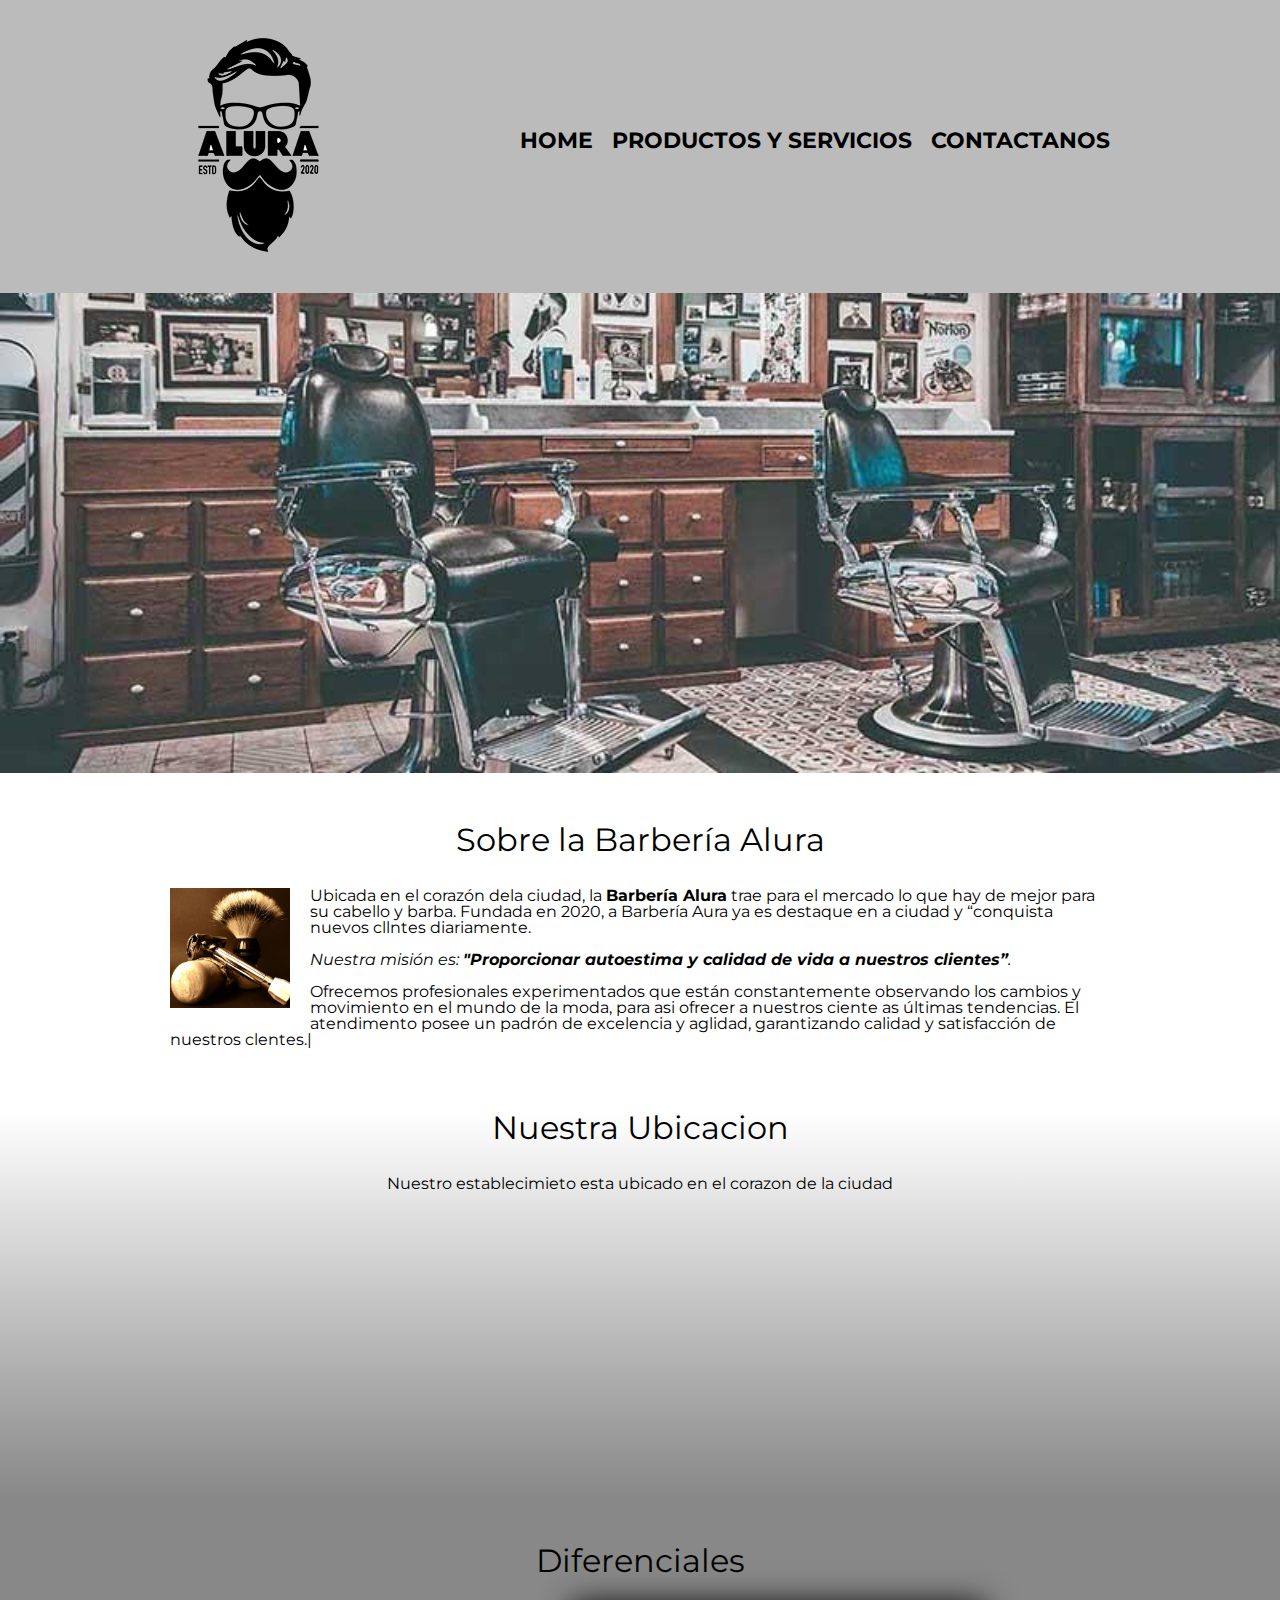
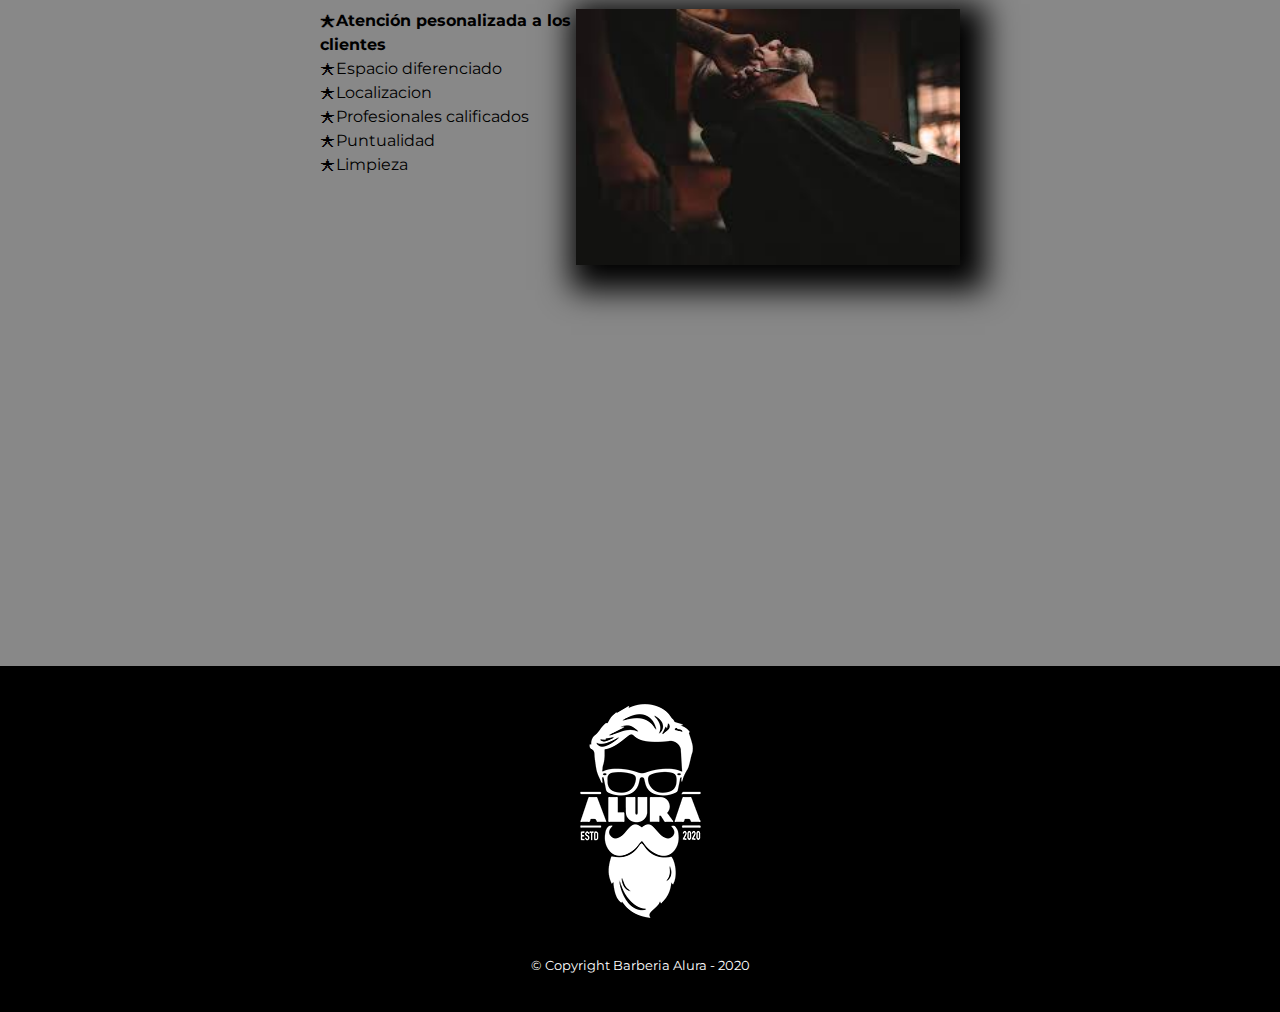
<file: index.html>
<!DOCTYPE html>

<html lang="es">

<head>
    <meta charset="UTF-8" />
    <meta name="viewport" content="width=device-width">
    <title>Barberia alura</title>
    <link rel="stylesheet" href="reset.css" />
    <link rel="stylesheet" href="style.css" />
    <link rel="preconnect" href="https://fonts.googleapis.com">
    <link rel="preconnect" href="https://fonts.gstatic.com" crossorigin>
    <link href="https://fonts.googleapis.com/css2?family=Montserrat:wght@300&display=swap" rel="stylesheet">

</head>

<body>

    <div>
        <header>
            <div class="caja">
                <h1><img src="imagenes/logo.png" alt="logo"></h1>
                <nav>
                    <ul>
                        <li><a href="index.html">HOME</a></li>
                        <li><a href="index2.html">PRODUCTOS Y SERVICIOS</a></li>
                        <li><a href="index3.html">CONTACTANOS</a></li>
                    </ul>
                </nav>
            </div>
        </header>
    </div>

    <img class="banner" src="BANNER/BARBERIA.jpg" />

    <main>
        <section class="principal">

            <h2 class="titulo-principal">Sobre la Barbería Alura</h2>

            <img class="utencilios" src="imagenes/utensilios[1].jpg" alt="utencilios de un barbero">

            <p>Ubicada en el corazón dela ciudad, la <strong>Barbería Alura</strong> trae para el mercado lo que hay de
                mejor
                para su cabello y barba. Fundada en 2020, a Barbería Aura ya es destaque en a ciudad y
                “conquista nuevos cllntes diariamente.</p>

            <p id="mision"><em>Nuestra misión es: <strong>"Proporcionar autoestima y calidad de vida a nuestros
                        clientes”</strong>.</em>
            </p>

            <p>Ofrecemos profesionales experimentados que están constantemente observando los cambios
                y movimiento en el mundo de la moda, para asi ofrecer a nuestros ciente as últimas
                tendencias. El atendimento posee un padrón de excelencia y aglidad, garantizando calidad y
                satisfacción de nuestros clentes.|</p>

        </section>

        <section class="mapa">
            <h3 class="titulo-principal">Nuestra Ubicacion</h3>
            <p>Nuestro establecimieto esta ubicado en el corazon de la ciudad</p>
            <div class="mapa-contenido">
                <iframe
                src="https://www.google.com/maps/embed?pb=!1m23!1m12!1m3!1d3656.449840047712!2d-46.63683801114501!3d-23.5881948!2m3!1f0!2f0!3f0!3m2!1i1024!2i768!4f13.1!4m8!3e6!4m0!4m5!1s0x94ce5a2b2ed7f3a1%3A0xab35da2f5ca62674!2sCaelum%20-%20Education%20and%20Innovation%20-%20Rua%20Vergueiro%2C%203185%20-%20Vila%20Mariana%2C%20S%C3%A3o%20Paulo%20-%20SP%2C%2004101-300%2C%20Brasil!3m2!1d-23.5881948!2d-46.6323319!5e0!3m2!1ses!2smx!4v1681695259690!5m2!1ses!2smx"
                width="100%" height="300" style="border:0;" allowfullscreen="" loading="lazy"
                referrerpolicy="no-referrer-when-downgrade"></iframe>
</div>
        </section>

        <section class="Diferenciales">



            <h3 class="titulo-principal">Diferenciales</h3>
<div class="contenido-diferenciales">
            <ul class="lista-diferenciales">
                <li class="items">Atención pesonalizada a los clientes</li>
                <li class="items">Espacio diferenciado</li>
                <li class="items">Localizacion</li>
                <li class="items">Profesionales calificados </li>
                <li class="items">Puntualidad</li>
                <li class="items">Limpieza</li>
            </ul><img src="BANNER/corte.jpg" class="imagen-diferencial" />
        </div>
        <div class="video">
            <iframe width="100%" height="315" src="https://www.youtube.com/embed/wcVVXUV0YUY"
                title="YouTube video player" frameborder="0"
                allow="accelerometer; autoplay; clipboard-write; encrypted-media; gyroscope; picture-in-picture; web-share"
                allowfullscreen></iframe>
        </div>
        </section>
        

    </main>



    <footer>
        <img src="imagenes/logo-blanco.png" alt="logo">
        <p class="copyright">&#169; Copyright Barberia Alura - 2020</p>

    </footer>



</body>

</html>
</file>
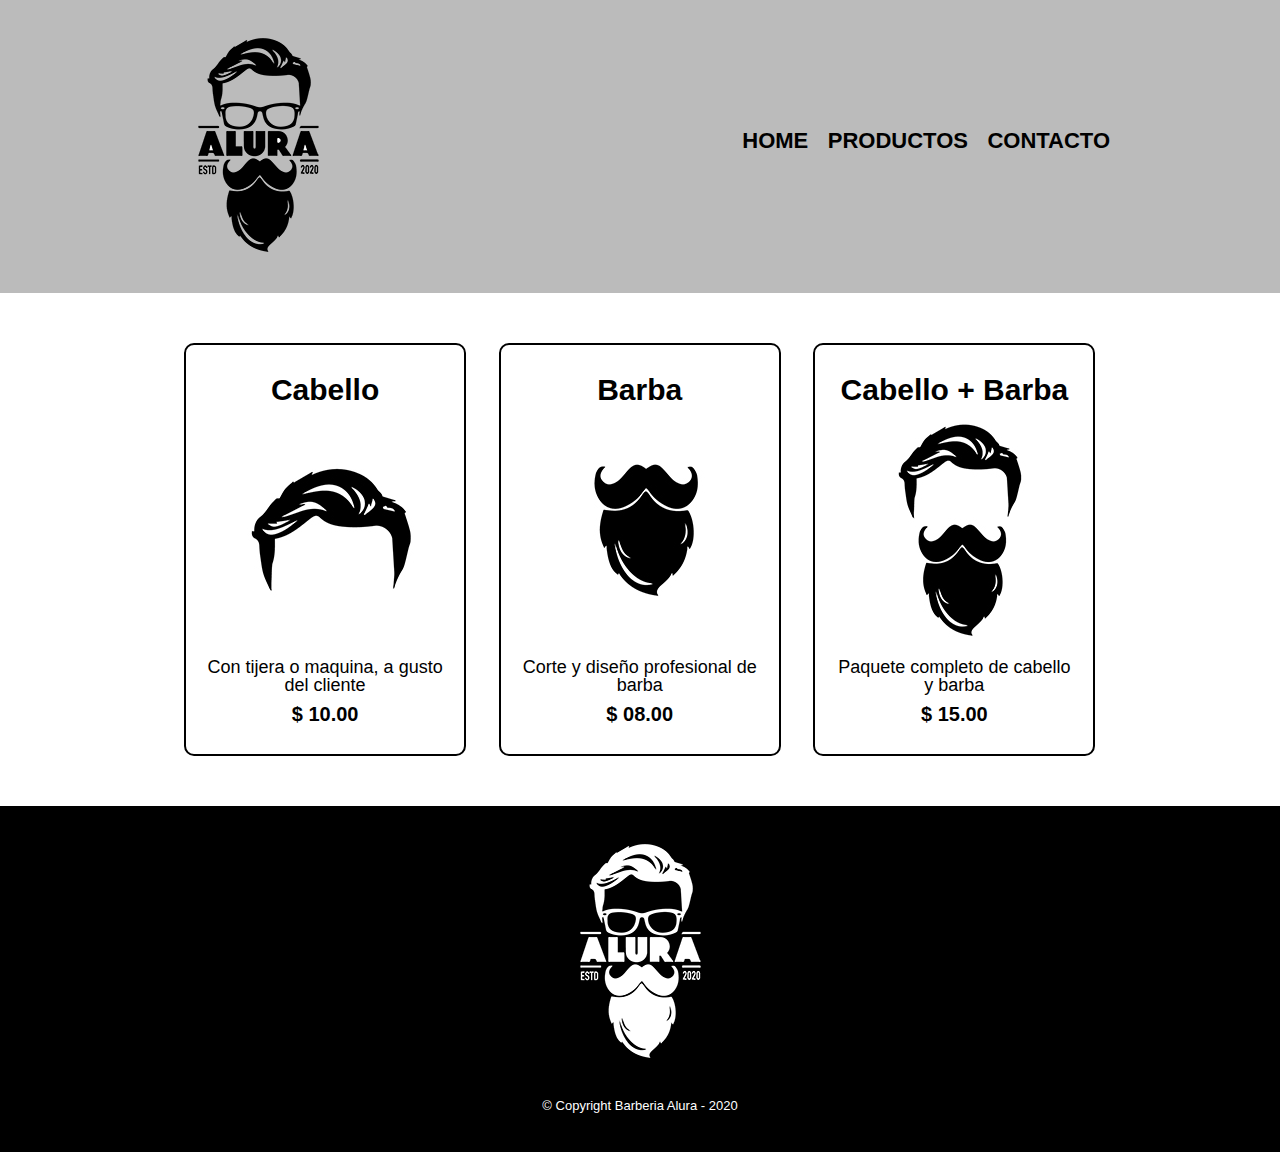
<file: index2.html>
<!DOCTYPE html>
<html lang="es">

<head>
    <meta charset="UTF-8">
    <title>PRODUCTOS -BARBERIA ALURA</title>
    <link rel="stylesheet" href="reset.css">
    <link rel="stylesheet" href="style.css">


</head>

<body>
    <header>
        <div class="caja">
            <h1><img src="imagenes/logo.png" alt="logo"></h1>
            <nav>
                <ul>
                    <li><a href="index.html">Home</a></li>
                    <li><a href="index2.html">Productos</a></li>
                    <li><a href="index3.html">Contacto</a></li>
                </ul>
            </nav>
        </div>
    </header>

    <main>
        <ul class="productos">
            <li>
                <h2>Cabello</h2>
                <img src="imagenes/cabello.jpg">
                <p class="producto-descripcion">Con tijera o maquina, a gusto del cliente</p>
                <p class="producto-precio">$ 10.00</p>
            </li>
            <li>
                <h2>Barba</h2>
                <img src="imagenes/barba.jpg">
                <p class="producto-descripcion">Corte y diseño profesional de barba</p>
                <p class="producto-precio">$ 08.00</p>
            </li>
            <li>
                <h2>Cabello + Barba</h2>
                <img src="imagenes/cabello+barba.jpg">
                <p class="producto-descripcion">Paquete completo de cabello y barba</p>
                <p class="producto-precio">$ 15.00</p>
            </li>
        </ul>

    </main>

    <footer>
        <img src="imagenes/logo-blanco.png" alt="logo">
        <p class="copyright">&#169; Copyright Barberia Alura - 2020</p>
        
    </footer>

</body>

</html>
</file>
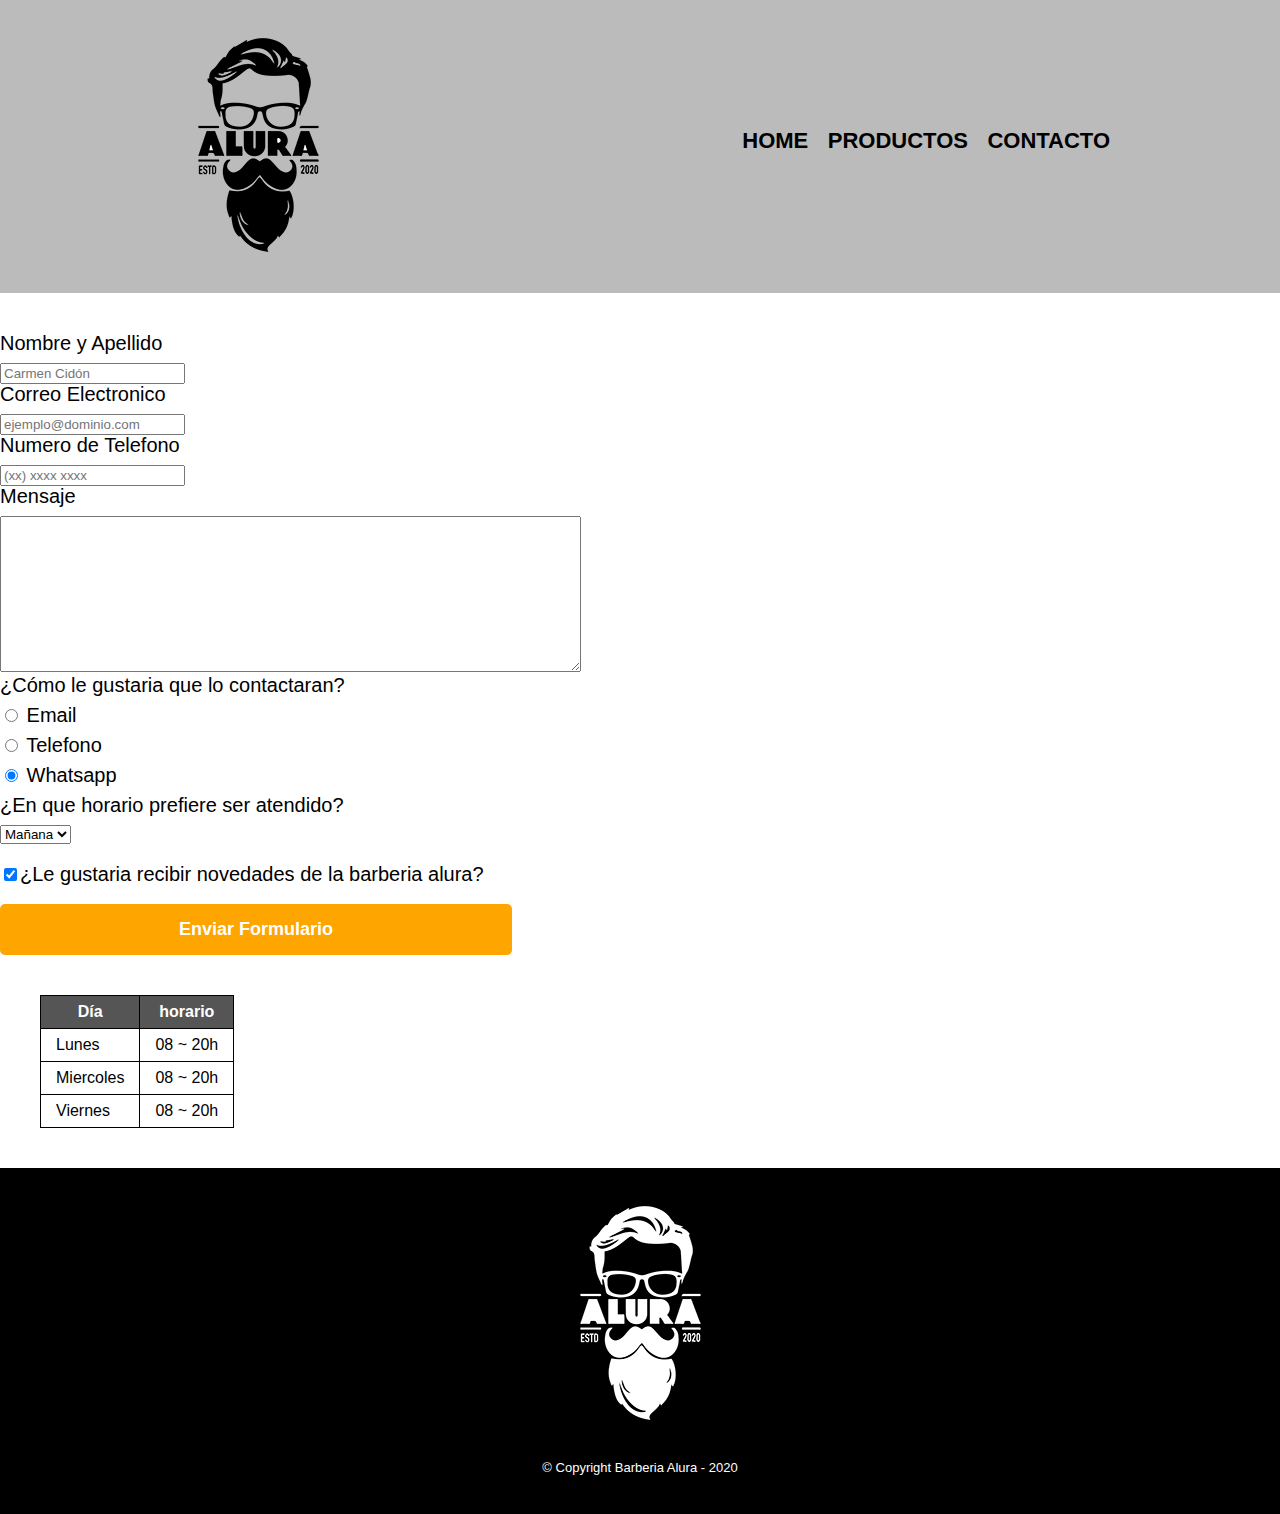
<file: index3.html>
<!DOCTYPE html>
<html lang="es">

<head>
    <meta charset="UTF-8">
    <title>CONTACTOS -BARBERIA ALURA</title>
    <link rel="stylesheet" href="reset.css">
    <link rel="stylesheet" href="style.css">


</head>

<body>
    <header>
        <div class="caja">
            <h1><img src="imagenes/logo.png" alt="logo"></h1>
            <nav>
                <ul>
                    <li><a href="index.html">Home</a></li>
                    <li><a href="index2.html">Productos</a></li>
                    <li><a href="index3.html">Contacto</a></li>
                </ul>
            </nav>
        </div>
    </header>

    <main>
        <form>
            <label for="nombreyapellido">Nombre y Apellido</label>
            <input required placeholder="Carmen Cidón" type="text" id="nombreyapellido">

            <label for="coreoElectronico">Correo Electronico</label>
            <input required placeholder="ejemplo@dominio.com" type="email" id="coreoElectronico">

            <label for="Telefono">Numero de Telefono</label>
            <input required placeholder="(xx) xxxx xxxx" type="tel" id="Telefono">

            <label for="Mensaje">Mensaje</label>
            <textarea required cols="70" rows="10" id="Mensaje"></textarea>

            <fieldset>
                <legend>¿Cómo le gustaria que lo contactaran?</legend>

                <label for="radio-email"> <input type="radio" value="email" class="input-padron" name="contacto"
                        id="radio-email"> Email </label>

                <label for="radio-telefono"> <input type="radio" value="telefono" class="input-padron" name="contacto"
                        id="radio-telefono"> Telefono </label>

                <label for="radio-whatsapp"> <input checked type="radio" value="whatsapp" class="input-padron"
                        name="contacto" id="radio-whatsapp"> Whatsapp</label>

            </fieldset>

            <fieldset>
                <legend>¿En que horario prefiere ser atendido?</legend>
                <select>
                    <option>Mañana</option>
                    <option>Tarde</option>
                    <option>Noche</option>
                </select>

            </fieldset>


            <label for="" class="checkbox"><input checked type="checkbox" class="input-padron">¿Le gustaria recibir
                novedades de
                la barberia alura?</label>
            <input class="enviar" type="submit" value="Enviar Formulario">


        </form>

        <table>
            <thead>
                <tr>
                    <th>
                        Día
                    </th>
                    <th>
                        horario
                    </th>
                </tr>
            </thead>
            <tbody>
                <tr>
                    <td>
                        Lunes
                    </td>
                    <td>
                        08 ~ 20h
                    </td>
                </tr>
                <tr>
                    <td>
                        Miercoles
                    </td>
                    <td>
                        08 ~ 20h
                    </td>
                </tr>
                <tr>
                    <td>
                        Viernes
                    </td>
                    <td>
                        08 ~ 20h
                    </td>
                </tr>
            </tbody>
        </table>
    </main>

    <footer>
        <img src="imagenes/logo-blanco.png" alt="logo">
        <p class="copyright">&#169; Copyright Barberia Alura - 2020</p>

    </footer>

</body>

</html>
</file>
<file: style.css>
body {
    font-family: 'Montserrat', sans-serif;
}

header {
    background-color: #BBBBBB;
    padding: 20px 0;

}

.caja {
    width: 940px;
    position: relative;
    margin: 0 auto;
    
}

nav {
    position: absolute;
    top: 110px;
    right: 0px;
    
}

nav li {
    display: inline;
    margin: 0 0 0 15px;

}

nav a {
    text-transform: uppercase;
    color: #000000;
    font-weight: bold;
    font-size: 22px;
    text-decoration: none;
}

nav a:hover {
    color: #c78c19;
    text-decoration: underline;
}

.productos {
    width: 940px;
    margin: 0 auto;
    padding: 50px;
}

.productos li {
    display: inline-block;
    text-align: center;
    width: 30%;
    vertical-align: top;
    margin: 0 1.5%;
    padding: 30px 20px;
    box-sizing: border-box;
    border: 2px solid #000000;
    border-radius: 10px;

}

.productos li:hover {
    border-color: #c78c19;


}

.productos li:hover h2 {

    font-size: 33px;

}

.productos li:active {
    border-color: #088c19;
}

.productos h2 {
    font-size: 30px;
    font-weight: bold;
}

.producto-descripcion {
    font-size: 18px;
}

.producto-precio {
    font-size: 20px;
    font-weight: bold;
    margin-top: 10px;
}

footer {
    text-align: center;
    background-color: #000000;
    padding: 20px;

}

footer .copyright {
    color: #ffffff;
    font-size: 13px;
    margin: 20px;
}

form {
    margin: 40px 0;
}

form label,
form legend {
    display: block;
    font-size: 20px;
    margin: 0 0 10px;
}

#input-padron {
    display: block;
    margin: 0 0 20px;
    padding: 10px 25px;
    width: 50%;
}

.checkbox {
    margin: 20px 0;
}

.enviar {

    width: 40%;
    padding: 15px 0;
    font-size: 18px;
    font-weight: bold;
    color: #ffffff;
    background-color: orange;
    border: none;
    border-radius: 5px;
    transition: 1s ;
    background: all;
    cursor: pointer;
}

.enviar:hover {
    background-color: darkorange;
    transform: scale(1.2);
}

table {
    margin: 40px 40px;
}

thead {
    background: #555555;
    color: white;
    font-weight: bold;
}

td,
th {
    border: 1px solid #000000;
    padding: 8px 15px;
}

/*CSS PARA NUESTRA PAGINA PRINCIPAL*/

.banner {
    width: 100%
}

.principal{
    padding: 3em 0;
    background: #ffffff;
    width: 940px;
    margin: 0 auto;


}

.titulo-principal {
    text-align: center;
    font-size: 2em;
    margin: 0 0 1em;
    clear: left;

}

.principal p {
    margin: 0 0 1em
}

.principal strong {
    font-weight: bold;

}

.principal em {
    font-style: italic;
}

.utencilios {
    width: 120px;
    float: left;
    margin: 0 20px 20px 0;
}

.mapa {
    padding: 3m 0;
    background: linear-gradient(#ffffff,#888888);
}

.mapa p {
    margin: 0 0 2px;
    text-align: center;

}

.mapa-contenido{
    width: 940px;
    margin: 0 auto;
}

.Diferenciales{
    padding: 3em 0;
    background-color: #888888;
}

.contenido-diferenciales {
    width: 640px;
    margin: 0 auto;
}

.lista-diferenciales {
    width: 40%;
    display: inline-block;
    vertical-align: top;
}

.items{
    line-height: 1.5;
   
}

.items::before{
    content:"🟉";
}

.items:first-child{
    font-weight: bold;
}

.imagen-diferencial {
    width: 60%;
    transition: 400ms;
    box-shadow: 10px 10px 30px 15px #000000 ;
}

.imagen-diferencial:hover{
    opacity: 0.3;
}

.video {
    width: 560px;
    margin: 1em auto;
}

@media screen and (max-width:480px){
    h1{
        text-align: center;
    }
    nav{
        position: static;
    }
   .caja, .principal, .mapa-contenido, .contenido-diferenciales,.video{
    width:auto;

   }
   .lista-diferenciales,.imagen-diferencial{
    width:100%;
   }
}
</file>
